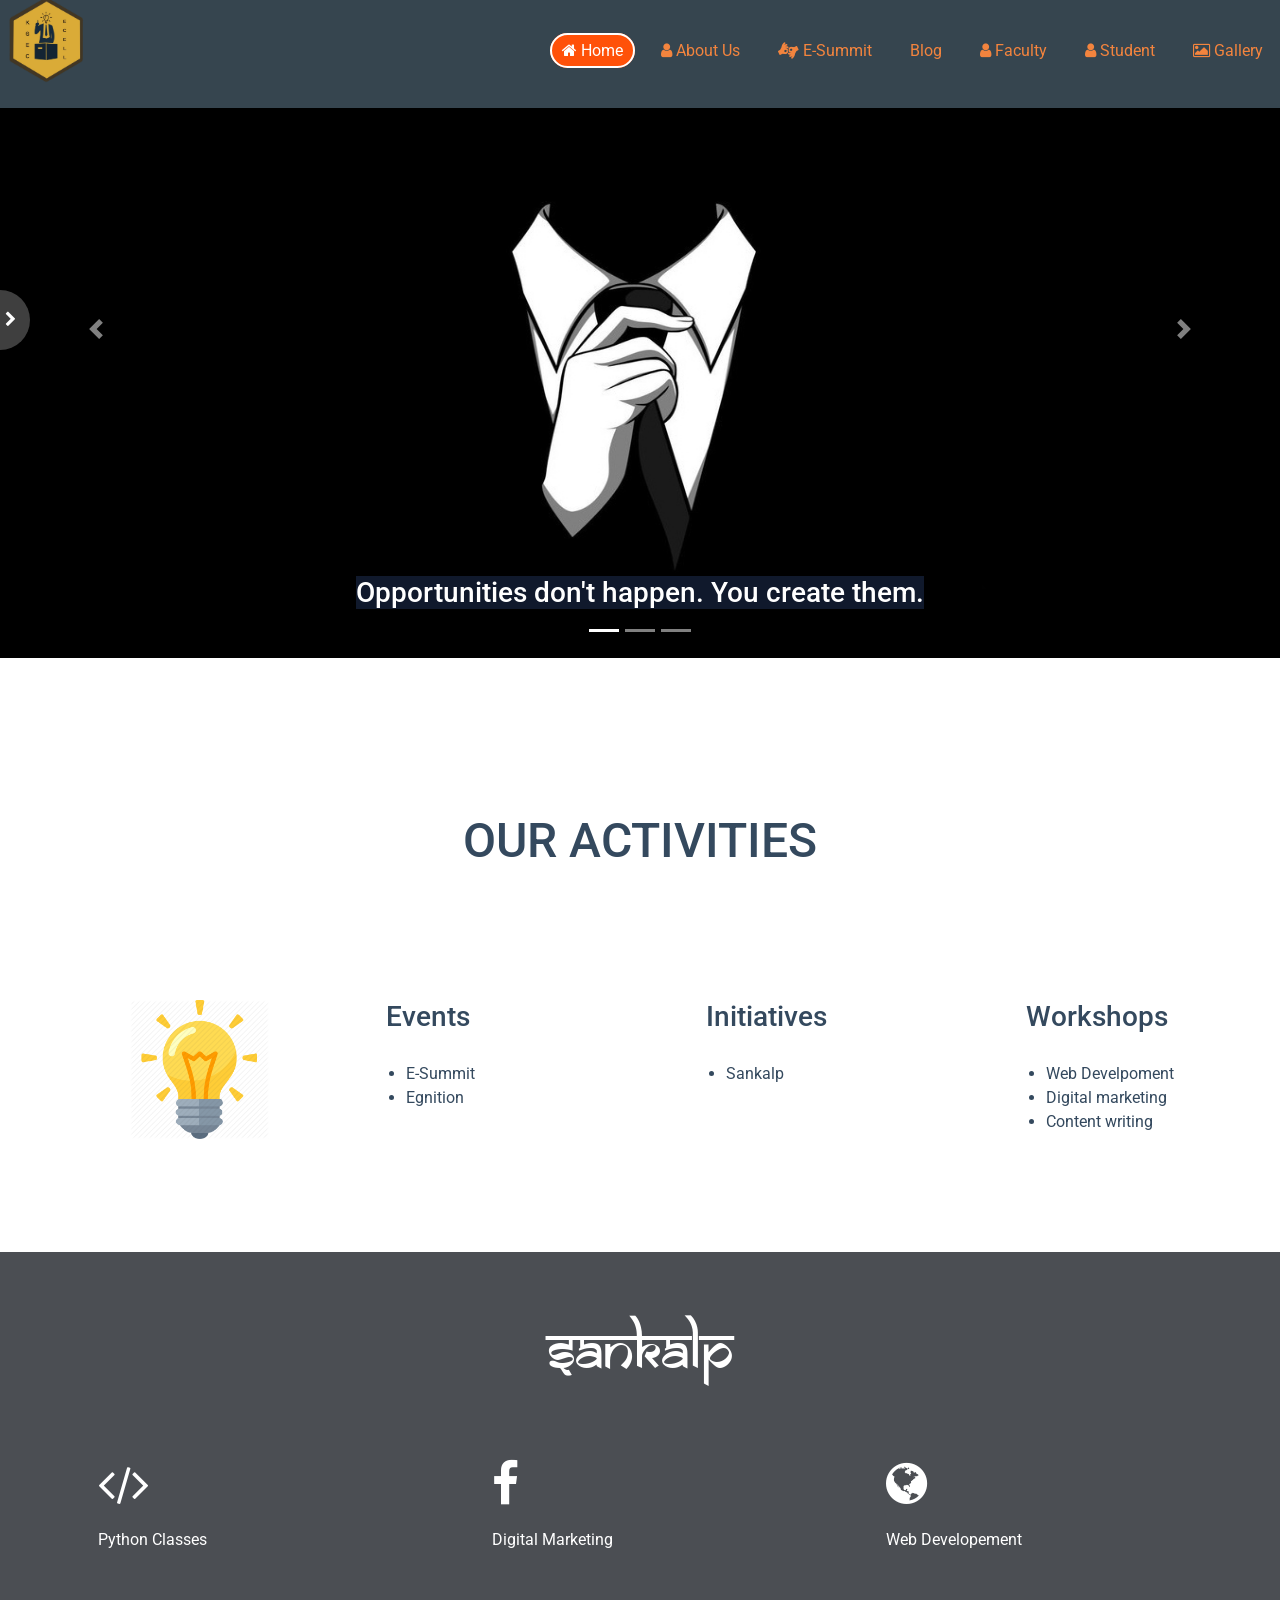
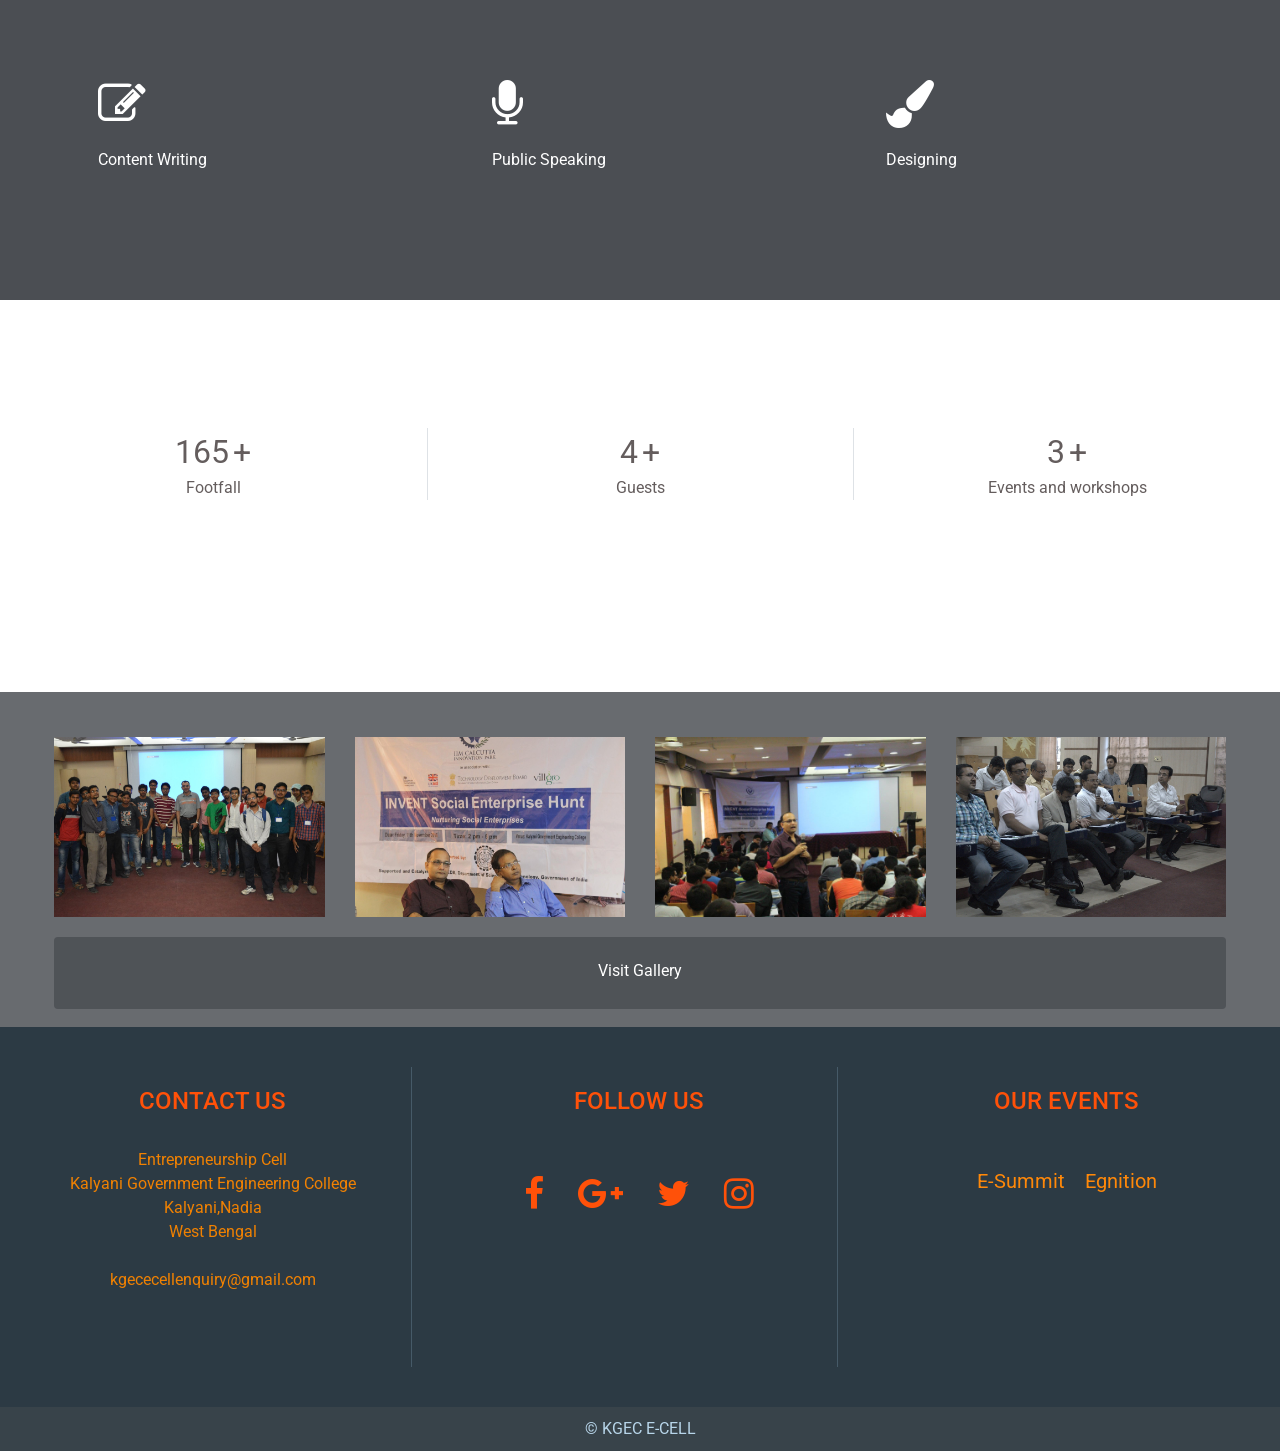
<file: index.html>
<!DOCTYPE html>
<html lang="en">

<head>
    <title>Entrepreneurship Cell-KGEC</title>
    <link rel="icon" type="icon/png" href="dependencies/img/Ecelllogohigh.png">
    <meta charset="utf-8">
    <meta name="viewport" content="width=device-width, initial-scale=1">
    <!--bootstrap cdns-->
    <meta name="viewport" content="width=device-width, initial-scale=1">
    <link rel="stylesheet" href="https://maxcdn.bootstrapcdn.com/bootstrap/4.0.0/css/bootstrap.min.css">
    <script src="https://ajax.googleapis.com/ajax/libs/jquery/3.3.1/jquery.min.js"></script>
    <script src="https://cdnjs.cloudflare.com/ajax/libs/popper.js/1.12.9/umd/popper.min.js"></script>
    <script src="https://maxcdn.bootstrapcdn.com/bootstrap/4.0.0/js/bootstrap.min.js"></script>
    <!--font awasome cdn-->
    <link href="https://maxcdn.bootstrapcdn.com/font-awesome/4.7.0/css/font-awesome.min.css" rel="stylesheet" integrity="sha384-wvfXpqpZZVQGK6TAh5PVlGOfQNHSoD2xbE+QkPxCAFlNEevoEH3Sl0sibVcOQVnN"
        crossorigin="anonymous">


    <!-- include Unite Gallery Theme Files -->
    <script src='dependencies/ug-theme-tiles.js' type='text/javascript'></script>
    <!-- <script src='dependencies/responsiveslides.min.js' type='text/javascript'></script> -->
    <link rel="stylesheet" href="dependencies/home.css">
    <link rel="stylesheet" href="css/css_home.css">

</head>

<body>
    <div calss="cnt1" id='cnt1'>
        <div class="loading">
            <div class="loading-bar"></div>
            <div class="loading-bar"></div>
            <div class="loading-bar"></div>
            <div class="loading-bar"></div>
        </div>
    </div>
    <div class="cnt2" id='cnt2'>
        <!--mobile version nav-->
        <div class="menu">
            <div class="app-menu">
                <div class="sidebar-box">
                    <div class="solid-head">
                        <img class="main-icon" src="dependencies/img/Ecelllogohigh.png">
                        <p class="name1">KGEC-Ecell</p>
                    </div>
                    <ul class='main-nav2'>
                        <li class="nav-active2">
                            <a href="index.html">
                                <i class="fa fa-home"></i>&nbsp;Home</a>
                        </li>
                        <li>
                            <a href="about.html">
                                <i class="fa fa-user"></i>&nbsp;About Us</a>
                        </li>
                        <li>
                            <a href="esummit.html">
                                <i class='fa fa-asl-interpreting'></i>&nbsp;E-Summit</a>
                        </li>
                        <li>
                            <a href="https://kgececell.wordpress.com/">Blog</a>
                        </li>
                        <li>
                            <a href="faculty.html">
                                <i class="fa fa-user"></i>&nbsp;Faculty</a>
                        </li>
                        <li>
                            <a href="student.html">
                                <i class="fa fa-user"></i>&nbsp;Student</a>
                        </li>
                        <li>
                            <a href="gallery.html">
                                <i class="fa fa-image"></i>&nbsp;Gallery</a>
                        </li>
                    </ul>
                </div>

            </div>
        </div>


        <!--main body of the page-->
        <div class="layout">
            <div class="header">
                <img class="main-icon icon-animated" src="dependencies/img/Ecelllogohigh.png">
                <ul class='main-nav1'>
                    <li class="nav-active">
                        <a href="index.html">
                            <i class="fa fa-home"></i>&nbsp;Home</a>
                    </li>
                    <li>
                        <a href="about.html">
                            <i class="fa fa-user"></i>&nbsp;About Us</a>
                    </li>
                    <li>
                        <a href="esummit.html">
                            <i class='fa fa-asl-interpreting'></i>&nbsp;E-Summit</a>
                    </li>
                    <li>
                        <a href="https://kgececell.wordpress.com/">Blog</a>
                    </li>
                    <li>
                        <a href="faculty.html">
                            <i class="fa fa-user"></i>&nbsp;Faculty</a>
                    </li>
                    <li>
                        <a href="student.html">
                            <i class="fa fa-user"></i>&nbsp;Student</a>
                    </li>
                    <li>
                        <a href="gallery.html">
                            <i class="fa fa-image"></i>&nbsp;Gallery</a>
                    </li>
                </ul>
                <div class="menu-icon">
                    <i class="fa fa-bars clickme"></i>
                </div>

            </div>

            <!--actual body of the page-->
            <!-- <div class="main-body">
                <img src='img/bg1.jpg' class='cr'> -->



            <!-- your code -->

            <!-- <ul class="rslides">
                <li><img src="images/1.jpg" alt=""></li>
                <li><img src="images/2.jpg" alt=""></li>
                <li><img src="images/3.jpg" alt=""></li>
              </ul> -->

            <div class="aaa">
            <div id="demo" class="carousel slide" data-ride="carousel" data-interval="4000">
                <ul class="carousel-indicators">
                    <li data-target="#demo" data-slide-to="0" class="active"></li>
                    <li data-target="#demo" data-slide-to="1"></li>
                    <li data-target="#demo" data-slide-to="2"></li>
                </ul>
                <div class="carousel-inner">
                    <div class="carousel-item active">
                        <img src="images/1.jpg" alt="Los Angeles" width="1100" height="500">
                        <div class="over container-fluid">
                        <div class="carousel-caption">
                            <!-- <h2 class="cc1"> This would be some heading </h2> -->
                            <h3> <a href="" class="cc">Opportunities don't happen. You create them.</a></h3>
                            <!-- <p>We had such a great time in LA!</p> -->
                        </div>
                    </div>
                    </div>
                    <div class="carousel-item">
                        <img src="images/6.jpg" alt="Chicago" width="1100" height="500">
                        <div class="carousel-caption">
                            <!-- <h2 class="cc1"> This would be some heading </h2> -->
                            <h3><a href="" class="cc">Money never starts an idea, it is the idea that starts the money</a></h3>
                            <!-- <p id="cp2">Thank you, Chicago!</p> -->
                        </div>
                    </div>
                    <div class="carousel-item">
                        <img src="images/8.jpg" alt="New York" width="1100" height="500">
                        <div class="carousel-caption">
                            <!-- <h2 class="cc1"> This would be some heading </h2> -->
                            <h3 id="ch3"><a href="" class="cc">A satisfied customer is the best business strategy of all.</a></h3>
                            <!-- <p id="cp3">We love the Big Apple!</p> -->
                        </div>
                    </div>
                </div>
                <a class="carousel-control-prev" href="#demo" data-slide="prev">
                    <span class="carousel-control-prev-icon"></span>
                </a>
                <a class="carousel-control-next" href="#demo" data-slide="next">
                    <span class="carousel-control-next-icon"></span>
                </a>
            </div>

        </div>






            <div class="row" style="margin-top: 12vw;">
                <div class="col-12">
                    <h2 style="font-size: 3em;text-align: center;margin-bottom: 6vh;color:#34495e;">OUR ACTIVITIES</h2>
                </div>
                </div>
            <div class="container-fluid cn1">

                <div class="row">
                    <div class="d-none d-md-block col-md-3">
                        <div class="col-md-7 offset-2">
                            <img src="img/B.png" class="img-fluid" >
                        </div>
                    </div>
                    <div class="col-10 col-md-3 offset-md-0 offset-2">
                        <h3>Events</h3>
                        <ul class="ul1">

                                <li>E-Summit</li>

                                <li>Egnition</li>

                        </ul>
                    </div>
                    <div class="col-10 col-md-3 offset-md-0 offset-2">
                        <h3>Initiatives</h3>
                        <ul class="ul1">

                                <li>Sankalp</li>



                        </ul>
                    </div>
                    <div class="col-10 col-md-3 offset-md-0 offset-2">
                        <h3>Workshops</h3>
                        <ul class="ul1">

                                <li>Web Develpoment</li>

                                <li>Digital marketing</li>

                                <li>Content writing</li>

                        </ul>
                    </div>
                </div>
            </div>

            <div class="container-fluid grid1" style="background-color:#4b4e53;color:white;">
                <div class="row">
                    <div class="col-12 col-md-12"> <h1 id="sank"> <center>Sankalp</center></h1></div></div>
                <div class="row">
                    <div class="col-12 col-md-4 grid2">
                        <div class="row" style="padding-bottom:20px">
                            <i class="fa fa-code" style="font-size:48px"></i>
                        </div>
                        <div class="row">
                      Python Classes
                        </div>
                    </div>
                    <div class="col-12 col-md-4 grid2">
                            <div class="row" style="padding-bottom:20px">
                                <i class="fa fa-facebook" style="font-size:48px"></i>
                            </div>
                            <div class="row">
                            Digital Marketing
                            </div>
                        </div>
                        <div class="col-12 col-md-4 grid2">
                                <div class="row" style="padding-bottom:20px">
                                    <i class="fa fa-globe" style="font-size:48px"></i>
                                </div>
                                <div class="row">
                                Web Developement
                                </div>
                            </div>

                </div>
                <div class="row">
                        <div class="col-12 col-md-4 grid2">
                            <div class="row" style="padding-bottom:20px">
                                <i class="fa fa-pencil-square-o" style="font-size:48px"></i>
                            </div>
                            <div class="row">
                            Content Writing
                            </div>
                        </div>
                        <div class="col-12 col-md-4 grid2">
                                <div class="row" style="padding-bottom:20px">
                                    <i class="fa fa-microphone" style="font-size:48px"></i>
                                </div>
                                <div class="row">
                                Public Speaking
                                </div>
                            </div>
                            <div class="col-12 col-md-4 grid2">
                                    <div class="row" style="padding-bottom:20px">
                                        <i class="fa fa-paint-brush" style="font-size:48px"></i>
                                    </div>
                                    <div class="row">
                                    Designing
                                    </div>
                                </div>

                    </div>

            </div>


            <div class="container-fluid cn2">
                    <div id="counter">
                    <div class="row">


                        <diV class="col-12 col-md-4 bdr">


                            <ul class="lll1">
                                <li class="counter-value cou" data-count="1000">0

                                </li>
                                <li class="cou">
                                    +
                                </li>
                                <p> Footfall</p>
                            </ul>
                            </diV>

                        <diV class="col-12 col-md-4 border-left bdr">


                            <ul class="lll1">
                                <li class="counter-value cou" data-count="25">0

                                </li>
                                <li class="cou">
                                    +
                                </li>
                                <p> Guests</p>
                            </ul>
                        </diV>

                        <diV class="col-12 col-md-4 border-left bdr">


                                <ul class="lll1">
                                    <li class="counter-value cou" data-count="20">0

                                    </li>
                                    <li class="cou">
                                        +
                                    </li>
                                    <p> Events and workshops </p>
                                </ul>
                        </diV>

                      </div>
                    </div>
                </div>



            <div class="container-fluid glll" style="margin-top: 5vw;width:100vw;">

            <div class="row gg11">
                <div class="col-md-3">
                    <img src="images/g1.jpg" class="aa">

                </div>
                <div class="col-md-3">
                    <img src="images/g2.jpg" class="aa">
                </div>
                <div class="col-md-3">
                    <img src="images/g3.jpg" class="aa">
                </div>
                <div class="col-md-3">
                    <img src="images/g4.jpg" class="aa">
                </div>
            </div>
            <div class="row text-center">
                <div class="col-md-12">
                        <a href="gallery.html" class="btn fwb" id="gall"> Visit Gallery</a>
                </div>

            </div>

            </div>





















            <!--your code ends-->





            <footer class="footer container-fluid">
                <div class="row">
                    <div class="col-md-4 sec1">
                        <div class="footer-inner f-sec1">


                            <div class="contact-us-list2">
                                <h4 class="f-head">CONTACT US</h4>
                                <br>
                                <p>Entrepreneurship Cell</p>

                                <p>Kalyani Government Engineering College</p>
                                <p>Kalyani,Nadia</p>
                                <p>West Bengal</p>
                                <br>
                                <a href="kgececellenquiry@gmail.com">
                                    <p> kgececellenquiry@gmail.com</p>
                                </a>
                            </div>
                        </div>
                    </div>
                    <div class="col-md-4 se2">
                        <div class="footer-inner f-sec2">
                            <div class="w2">
                                <h4 class="f-head">FOLLOW US</h4>

                                <ul class="follow-list">
                                    <li>
                                        <a href="https://www.facebook.com/KGEC.ECELL/" target="_blank">
                                            <i class="fa fa-facebook fo"></i>
                                        </a>
                                    </li>
                                    <li>
                                        <a href="https://plus.google.com/112260472232818738617" target="_blank">
                                            <i class="fa fa-google-plus fo"></i>
                                        </a>
                                    </li>
                                    <li>
                                        <a href="https://twitter.com/kgececell" target="_blank">
                                            <i class="fa fa-twitter fo"></i>
                                        </a>
                                    </li>
                                    <li>
                                        <a href='https://www.instagram.com/kgececell/?hl=en' target="_blank">
                                            <i class="fa fa-instagram fo"></i>
                                        </a>
                                    </li>
                                </ul>
                            </div>
                        </div>
                    </div>
                    <div class="col-md-4 sec3">
                        <div class="footer-inner f-sec3">
                            <div class="w3">
                                <h4 class="f-head">OUR EVENTS</h4>
                                <ul class="event-list">
                                    <li class="eve">
                                        <a href="">E-Summit</a>
                                    </li>
                                    <li class="eve">
                                        <a href="">Egnition</a>
                                    </li>
                                </ul>
                            </div>
                        </div>
                    </div>
                </div>
            </footer>

            <footer class="foot container-fluide text-center">
                <div class="footer-wrapper">
                    <p> &copy; KGEC E-CELL</p>
                </div>
            </footer>


        </div>
        <!--actual body ends-->

        <a id="return-to-top">
            <i class="fa fa-chevron-up"></i>
        </a>
        <ul class="likes" id="likes">
            <a href="https://www.facebook.com/KGEC.ECELL/" target="_blank">
                <i class="fa fa-facebook fol"></i>
            </a>
            <a href="https://plus.google.com/112260472232818738617" target="_blank">
                <i class="fa fa-google-plus fol"></i>
            </a>
            <a href="https://twitter.com/kgececell" target="_blank">
                <i class="fa fa-twitter fol"></i>
            </a>
            <a href='https://www.instagram.com/kgececell/?hl=en' target="_blank">
                <i class="fa fa-instagram fol"></i>
            </a>
            <div class="btnn" id="btnn">
                <i class="fa fa-chevron-right sp1" id='a2'></i>
            </div>
        </ul>
    </div>

    </div>
    <script src="dependencies/home.js"></script>
    <script src="js/js_index.js"></script>
</body>

</html>
</file>
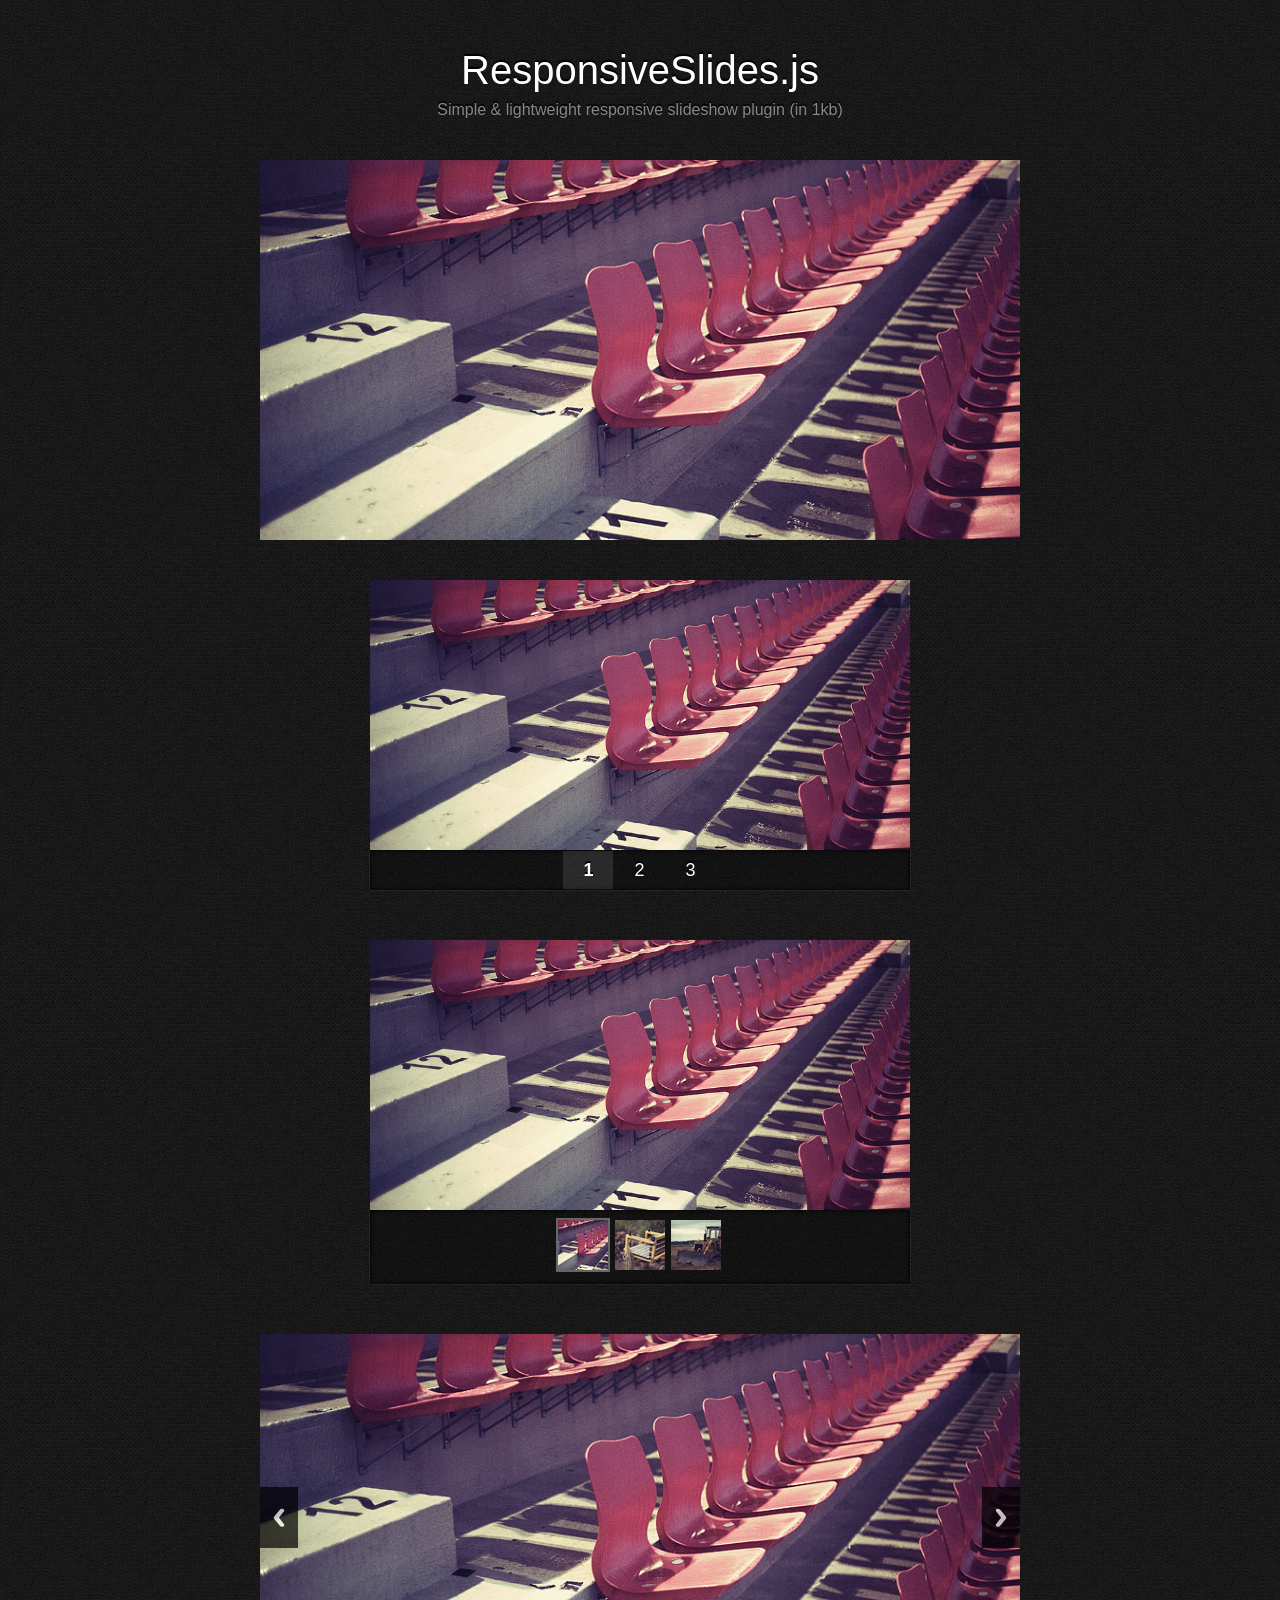
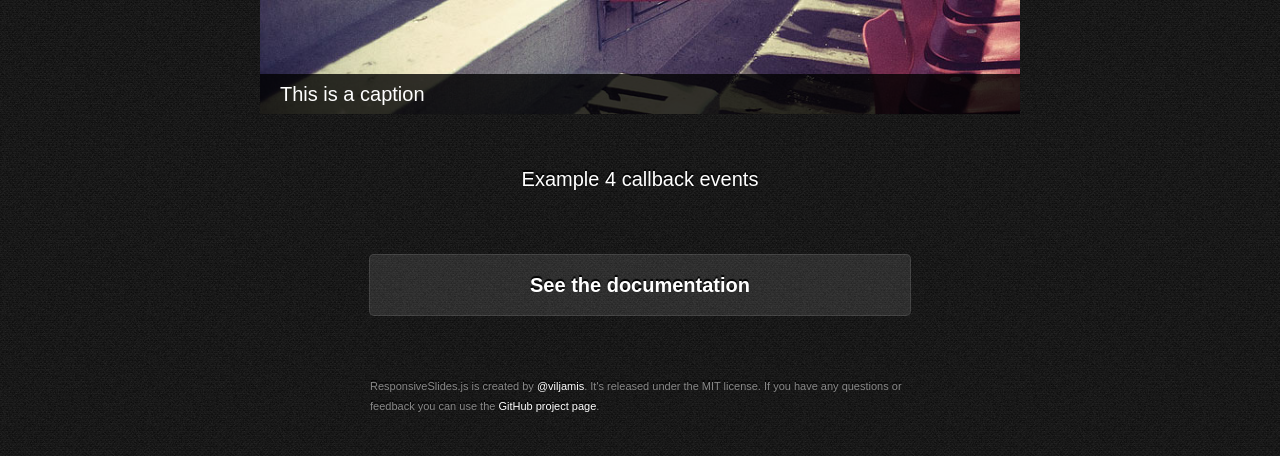
<file: dependencies/slide/demo/demo.html>
<!DOCTYPE html>
<html lang="en">
<head>
  <meta charset="utf-8">
  <title>ResponsiveSlides.js &middot; Responsive jQuery slideshow</title>
  <meta name="viewport" content="width=device-width,initial-scale=1">
  <link rel="stylesheet" href="../responsiveslides.css">
  <link rel="stylesheet" href="demo.css">
  <script src="http://ajax.googleapis.com/ajax/libs/jquery/3.0.0/jquery.min.js"></script>
  <script src="../responsiveslides.min.js"></script>
  <script>
    // You can also use "$(window).load(function() {"
    $(function () {

      // Slideshow 1
      $("#slider1").responsiveSlides({
        maxwidth: 800,
        speed: 800
      });

      // Slideshow 2
      $("#slider2").responsiveSlides({
        auto: false,
        pager: true,
        speed: 300,
        maxwidth: 540
      });

      // Slideshow 3
      $("#slider3").responsiveSlides({
        manualControls: '#slider3-pager',
        maxwidth: 540
      });

      // Slideshow 4
      $("#slider4").responsiveSlides({
        auto: false,
        pager: false,
        nav: true,
        speed: 500,
        namespace: "callbacks",
        before: function () {
          $('.events').append("<li>before event fired.</li>");
        },
        after: function () {
          $('.events').append("<li>after event fired.</li>");
        }
      });

    });
  </script>
</head>
<body>
  <div id="wrapper">
    <h1>ResponsiveSlides.js</h1>
    <h2>Simple &amp; lightweight responsive slideshow plugin (in 1kb)</h2>



    <!-- Slideshow 1 -->
    <ul class="rslides" id="slider1">
      <li><img src="images/1.jpg" alt=""></li>
      <li><img src="images/2.jpg" alt=""></li>
      <li><img src="images/3.jpg" alt=""></li>
    </ul>



    <!-- Slideshow 2 -->
    <ul class="rslides" id="slider2">
      <li><a href="#"><img src="images/1.jpg" alt=""></a></li>
      <li><a href="#"><img src="images/2.jpg" alt=""></a></li>
      <li><a href="#"><img src="images/3.jpg" alt=""></a></li>
    </ul>



    <!-- Slideshow 3 -->
    <ul class="rslides" id="slider3">
      <li><img src="images/1.jpg" alt=""></li>
      <li><img src="images/2.jpg" alt=""></li>
      <li><img src="images/3.jpg" alt=""></li>
    </ul>

    <!-- Slideshow 3 Pager -->
    <ul id="slider3-pager">
      <li><a href="#"><img src="images/1_thumb.jpg" alt=""></a></li>
      <li><a href="#"><img src="images/2_thumb.jpg" alt=""></a></li>
      <li><a href="#"><img src="images/3_thumb.jpg" alt=""></a></li>
    </ul>



    <!-- Slideshow 4 -->
    <div class="callbacks_container">
      <ul class="rslides" id="slider4">
        <li>
          <img src="images/1.jpg" alt="">
          <p class="caption">This is a caption</p>
        </li>
        <li>
          <img src="images/2.jpg" alt="">
          <p class="caption">This is another caption</p>
        </li>
        <li>
          <img src="images/3.jpg" alt="">
          <p class="caption">The third caption</p>
        </li>
      </ul>
    </div>

    <!-- This is here just to demonstrate the callbacks -->
    <ul class="events">
      <li><h3>Example 4 callback events</h3></li>
    </ul>



    <a href="http://responsiveslides.com/" id="download">See the documentation</a>
    <p class="footer">ResponsiveSlides.js is created by <a href="http://viljamis.com">@viljamis</a>. It's released under the MIT license. If you have any questions or feedback you can use the <a href="https://github.com/viljami/ResponsiveSlides.js">GitHub project page</a>.</p>
  </div>
</body>
</html>
</file>
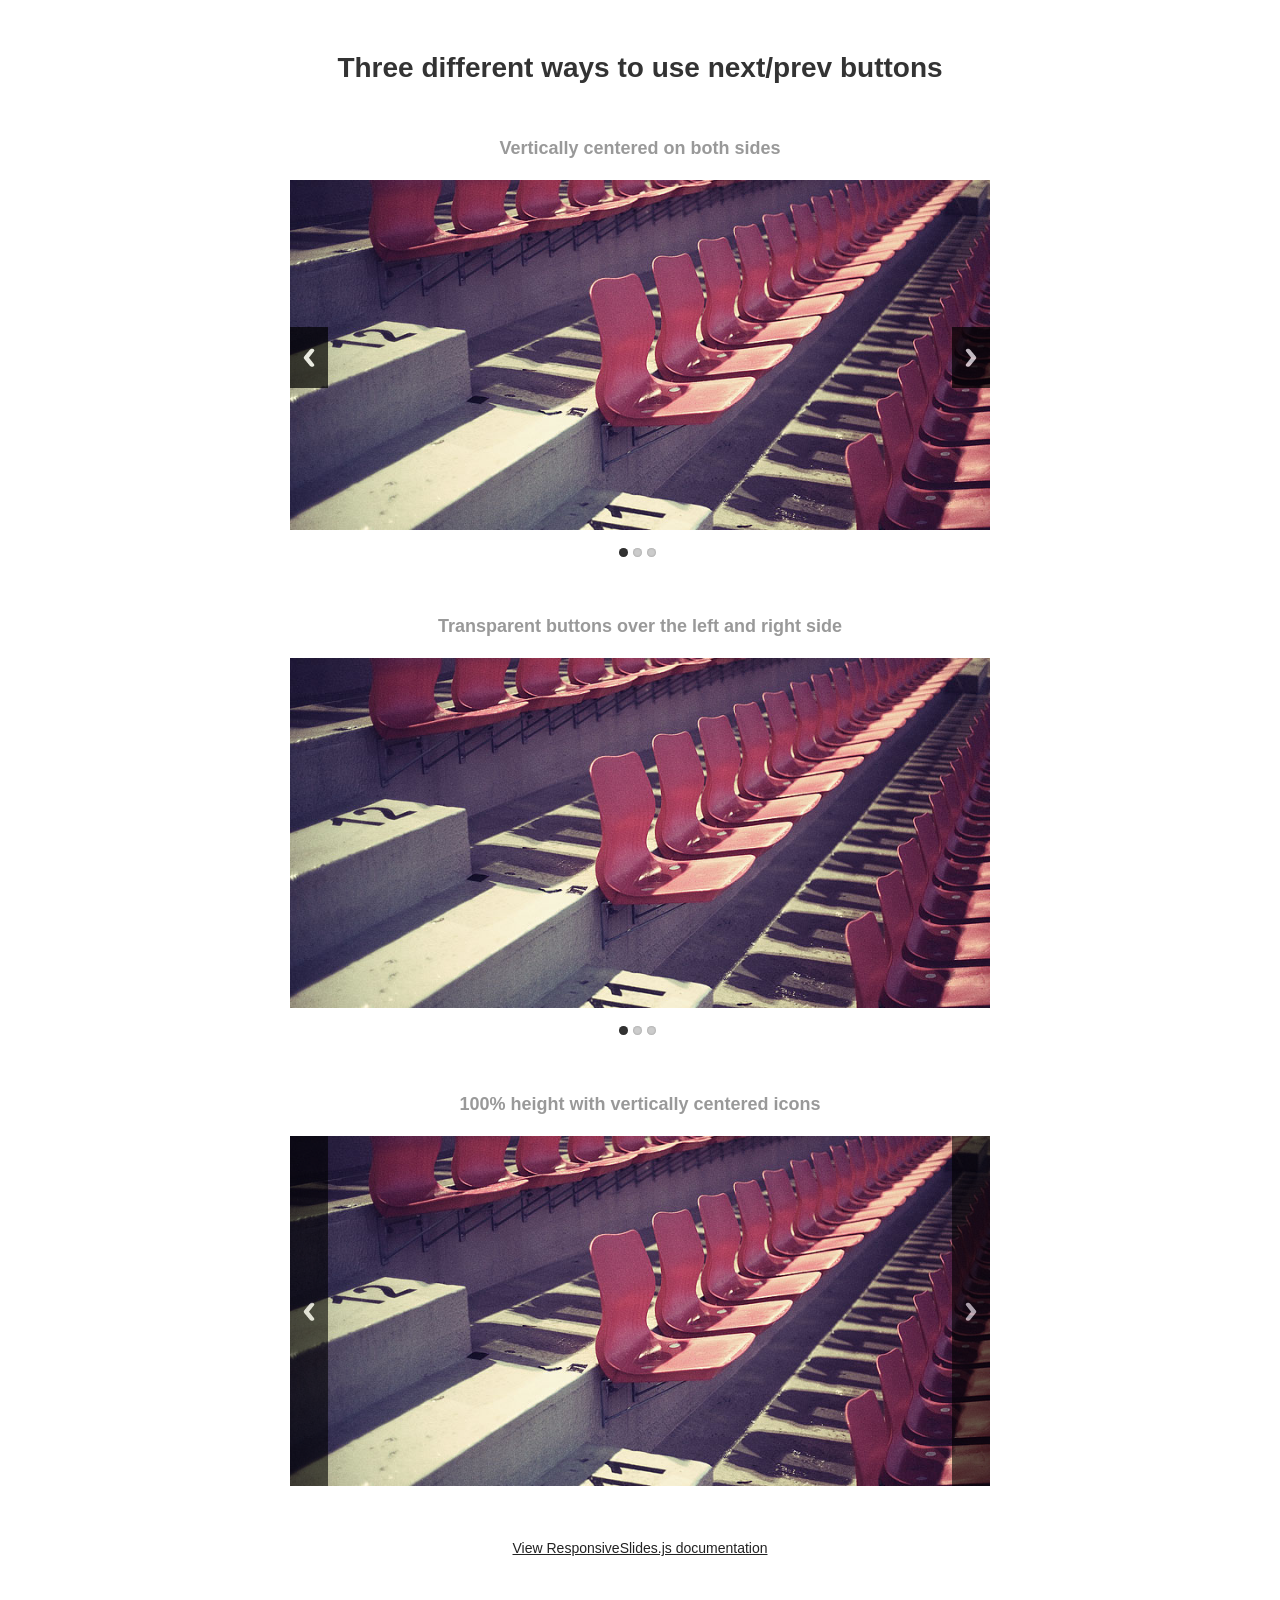
<file: dependencies/slide/demo/themes/themes.html>
<!DOCTYPE html>
<html lang="en">
<head>
  <meta charset="utf-8">
  <title>ResponsiveSlides.js &middot; Alternative themes</title>
  <meta name="viewport" content="width=device-width,initial-scale=1">
  <link rel="stylesheet" href="../../responsiveslides.css">
  <link rel="stylesheet" href="themes.css">
  <script src="http://ajax.googleapis.com/ajax/libs/jquery/1.8.3/jquery.min.js"></script>
  <script src="../../responsiveslides.min.js"></script>
  <script>
    // You can also use "$(window).load(function() {"
    $(function () {

      // Slideshow 1
      $("#slider1").responsiveSlides({
        auto: false,
        pager: true,
        nav: true,
        speed: 500,
        maxwidth: 800,
        namespace: "centered-btns"
      });

      // Slideshow 2
      $("#slider2").responsiveSlides({
        auto: false,
        pager: true,
        nav: true,
        speed: 500,
        maxwidth: 800,
        namespace: "transparent-btns"
      });

      // Slideshow 3
      $("#slider3").responsiveSlides({
        auto: false,
        pager: false,
        nav: true,
        speed: 500,
        maxwidth: 800,
        namespace: "large-btns"
      });

    });
  </script>
</head>
<body>
  <div id="wrapper">
    <h1>Three different ways to use next/prev buttons</h1>



    <h3>Vertically centered on both sides</h3>
    <!-- Slideshow 1 -->
    <div class="rslides_container">
      <ul class="rslides" id="slider1">
        <li><img src="../images/1.jpg" alt=""></li>
        <li><img src="../images/2.jpg" alt=""></li>
        <li><img src="../images/3.jpg" alt=""></li>
      </ul>
    </div>



    <h3>Transparent buttons over the left and right side</h3>
    <!-- Slideshow 2 -->
    <div class="rslides_container">
      <ul class="rslides" id="slider2">
        <li><img src="../images/1.jpg" alt=""></li>
        <li><img src="../images/2.jpg" alt=""></li>
        <li><img src="../images/3.jpg" alt=""></li>
      </ul>
    </div>



    <h3>100% height with vertically centered icons</h3>
    <!-- Slideshow 3 -->
    <div class="rslides_container">
      <ul class="rslides" id="slider3">
        <li><img src="../images/1.jpg" alt=""></li>
        <li><img src="../images/2.jpg" alt=""></li>
        <li><img src="../images/3.jpg" alt=""></li>
      </ul>
    </div>



    <a href="http://responsiveslides.com/">View ResponsiveSlides.js documentation</a>
  </div>
</body>
</html>
</file>
<file: dependencies/home.css>
@import url(https://fonts.googleapis.com/css?family=Roboto);
    @import url('https://fonts.googleapis.com/css?family=Montserrat');
    body {
        overflow-x: hidden;
        background: #34495e;
    }
    /*loading*/
    
    .cnt2 {
        display:none;
        -webkit-transition: all 0.8s ease;
        transition: all 0.8s ease;

    }
    .show{
       display:block;

       
    }
   .loading {
        position: absolute;
        top: 50%;
        left: 50%;
    }
    
    .loading-bar {
        display: inline-block;
        width: 4px;
        height: 25px;
        border-radius: 4px;
        animation: loading 1s ease-in-out infinite;
    }
    
    .loading-bar:nth-child(1) {
        background-color: #3498db;
        animation-delay: 0;
    }
    
    .loading-bar:nth-child(2) {
        background-color: #c0392b;
        animation-delay: 0.09s;
    }
    
    .loading-bar:nth-child(3) {
        background-color: #f1c40f;
        animation-delay: .18s;
    }
    
    .loading-bar:nth-child(4) {
        background-color: #27ae60;
        animation-delay: .27s;
    }
    
    @keyframes loading {
        0% {
            transform: scale(1);
        }
        20% {
            transform: scale(1, 2.2);
        }
        40% {
            transform: scale(1);
        }
    }
    /*mobile nav*/
    
    p {
        margin: 0;
    }
    
    .menu-icon {
        display: none;
    }
    
    .menu {
        position: fixed;
        left: 0;
        top: 0;
        width: 100%;
        height: 100%;
        overflow: hidden;
        pointer-events: none;
        z-index: 150;
    }
    
    .menu--visible {
        pointer-events: auto;
    }
    
    .app-menu {
        background-color: #47515b;
        color: #fff;
        position: relative;
        max-width: 400px;
        width: 90%;
        height: 100%;
        box-shadow: 0 2px 6px rgba(0, 0, 0, 0.5);
        -webkit-transform: translateX(-103%);
        transform: translateX(-103%);
        display: flex;
        flex-direction: column;
        will-change: transform;
        z-index: 160;
        pointer-events: auto;
    }
    
    .menu--visible .app-menu {
        -webkit-transform: none;
        transform: none;
    }
    
    .menu--animatable .app-menu {
        transition: all 130ms ease-in;
    }
    
    .menu--visible.menu--animatable .app-menu {
        transition: all 330ms ease-out;
    }
    
    .menu:after {
        content: '';
        display: block;
        position: absolute;
        left: 0;
        top: 0;
        width: 100%;
        height: 100%;
        background: rgba(0, 0, 0, 0.4);
        opacity: 0;
        will-change: opacity;
        pointer-events: none;
        transition: opacity 0.3s cubic-bezier(0, 0, 0.3, 1);
    }
    
    .menu--visible.menu:after {
        opacity: 1;
        pointer-events: auto;
    }
    /*mobile view navbar ends*/
    
    .header {
        width: 100%;
        margin-top: -1px;
        height: 82px;
        z-index: 20;
        position: fixed;
        background-color: #36454f;
        transition: all 0.8s ease;
        -webkit-transition: all 0.8s ease;
    }
    
    .header-scroll {
        height: 65px;
        background: #2c3a44;
    }
    
    .main-icon {
        width:100px;
        margin-top: -10px;
        transition: all 0.8s ease;
        -webkit-transition: all 0.8s ease;
    }
    
    .main-icon-scroll {
        width: 70px;
        margin-top: -5px;
    }
    
    .main-nav1 {
        list-style: none;
        float: right;
        margin-top: 40px;
        -webkit-transition: all 0.8s ease;
        transition: all 0.8s ease;
    }
    
    .main-nav1-scroll {
        margin-top: 23px;
    }
    
    .main-nav1 li {
        display: inline;
        margin: 0px 5px;
        cursor: pointer;
        font-family: 'Roboto', sans-serif;
        font-size: 16px !important;
        border-bottom: none;
    }
    
    .main-nav1 li a,
    .main-nav2 li a {
        text-decoration: none;
        color: #F3843E;
        
        cursor: pointer;
        font-family: 'Roboto', sans-serif;
    }
    
    .main-nav1 li a {
        padding: 8px 12px;
        -webkit-transition: background 0.5s ease;
        transition: background 0.5s ease;
    }
    
    .main-nav1 li:hover a {
        border: 2px solid white;
        color: white !important;
        background: #FF5109;
       border-radius: 50px;
        padding: 6px 10px;
    }
    
    .nav-active a {
        color: white !important;
        background: #FF5109;
        border-radius: 50px;
        border: 2px solid white;
        padding: 6px 10px !important;
    }
    /*body*/
    
    .main-body {
        padding-top: 80px;
    }
    /*return to top button*/
    
    #return-to-top {
        position: fixed;
        bottom: 20px;
        right: 20px;
        background: rgb(230, 81, 0);
        background: rgba(230, 81, 0, 0.8);
        width: 50px;
        height: 50px;
        display: block;
        text-decoration: none;
        -webkit-border-radius: 35px;
        -moz-border-radius: 35px;
        border-radius: 35px;
        display: none;
        -webkit-transition: all 0.3s linear;
        -moz-transition: all 0.3s ease;
        -ms-transition: all 0.3s ease;
        -o-transition: all 0.3s ease;
        transition: all 0.3s ease;
        z-index: 20;
        cursor: pointer;
    }
    
    #return-to-top i {
        color: #fff;
        margin: 0;
        position: relative;
        left: 16px;
        top: 13px;
        font-size: 19px;
        -webkit-transition: all 0.3s ease;
        -moz-transition: all 0.3s ease;
        -ms-transition: all 0.3s ease;
        -o-transition: all 0.3s ease;
        transition: all 0.3s ease;
    }
    
    #return-to-top:hover {
        background: rgba(230, 81, 0, 0.93);
    }
    
    #return-to-top:hover i {
        color: #fff;
        top: 5px;
    }
    
    .footer {
        background: #2c3a44;
    }
    
    .footer-inner {
        text-align: center !important;
    }
    
    .f-sec1,
    .f-sec2 {
        margin: 40px 0px;
        min-height: 300px;
        border-right: 1.5px solid #465a68;
    }
    
    .f-sec3 {
        margin: 40px auto;
        min-height: 300px;
    }
    
    .f-head {
        color: #FF5109;
    }
    
    .w2,
    .w3 {
        padding: 20px;
    }
    
    .contact-us-list2 {
        padding: 20px;
        color: rgb(240, 129, 2);
    }
    
    .contact-us-list2 a {
        text-decoration: none;
        color: rgb(240, 129, 2);
    }
    
    .contact-us-list2 a:hover {
        color: rgb(255, 112, 2);
    }
    
    .contact-us-list1,
    .follow-list,
    .event-list {
        list-style: none;
        margin: 0;
        padding: 0;
    }
    
    .contact-us-list1 li {
        display: inline;
    }
    
    .follow-list {
        margin-top: 60px;
    }
    
    .follow-list li {
        display: inline;
        padding: 10px 15px;
    }
    
    .fo {
        color: #FF5109;
        font-size: 35px;
        transition: all 0.4s ease;
    }
    
    .fo:hover {
        color: rgb(255, 136, 9);
        transform: scale(1.5);
    }
    
    .event-list {
        margin-top: 50px;
    }
    
    .event-list li {
        display: inline;
        padding: 5px 8px;
    }
    
    .eve a {
        text-decoration: none;
        font-size: 20px;
        color: rgb(255, 136, 9);
    }
    
    .footer-icon {
        width: 60px;
    }
    
    .foot {
        background: #232f37;
        opacity: 0.90;
    }
    
    .footer-wrapper {
        padding: 10px;
        color: #b0d1e7;
    }
    /*mobile view*/
    .likes{
        
        position: fixed;
        list-style: none;
        left:-40px;
        top:200px;
        box-shadow: 1px 2px 4px rgba(0, 0, 0, .5);
        transform:translateX(-60px);
    }
    .likes a{
        text-decoration: none;
        padding:15px ;
        text-align: center;
        display: block;
        width:60px;
        height:60px;
        z-index: 10000000;
    } 
    
    .likes a:nth-child(1),.likes a:nth-child(3){
        background: #464646;
    }
    .likes a:nth-child(2),.likes a:nth-child(4){
        background: #636363;
    }
    .likes a:hover{
        background-color: #34495e;
    }
    .likes a:hover i{
        color:#b0d1e7;
        transform: scale(1.1);
    }
    .fol{
        color:white;
        font-size: 30px;
    }
    .btnn{
        width:30px;
        background:#3f3f3f;
        height:60px;
        border-radius: 0 50px 50px 0;
        position: absolute;
        left:100px;
        top:90px;
        padding:18px 5px;
        cursor: pointer;
        box-shadow: 1px 2px 4px rgba(0, 0, 0, .5);
    }
    .btnn:hover{
        background: #296e7a;
    }
    .sp1,.sp2{
        color:white;
        
    }
    .btnn:hover .sp1{
        transform: translateX(-3px);
    }
    .btnn:hover .sp2{
        transform: translateX(3px);
    }
    @media(max-width:992px) {
        .header {
            height: 60px;
        }
        .main-nav1 {
            display: none;
        }
        .menu-icon {
            display: block;
            float: right;
            margin: 10px;
        }
        .clickme {
            color: #FF5109;
            border: 2px solid #FF5109;
            padding: 10px;
        }
        .main-icon {
            margin-top: -3px;
            width: 65px !important;
        }
        .sidebar-box {
            width: 90%;
            height: 90%;
            margin: auto;
            border: 2px solid #FF5109;
        }
        .solid-head {
            background: #7e3617;
            width: 100%;
            height: 60px;
        }
        .main-nav2 {
            list-style: none;
            padding: 0px;
            text-align: center;
        }
        .main-nav2 li {
            padding: 10px;
            color: #F3843E;
            background: #3f3f3f;
            margin-bottom: 2.5px;
            font-size: 17px;
        }
        .nav-active2,
        .main-nav2 li:hover {
            background: rgb(29, 29, 43) !important;
        }
        .nav-active2 a,
        .main-nav2 li:hover a {
            color: rgb(255, 71, 4) !important;
        }
        .name1 {
            float: right;
            margin: 20px;
        }
        .follow-list li {
            padding: 5px;
        }
        .f-sec2 {
            padding-bottom: 30px;
        }
        .likes{
            display: none;
        }
    }
    /*more small phones*/
    
    @media(max-width:767px) {
        .f-sec1,
        .f-sec2 {
            border-right: 0;
            border-bottom: 1.5px solid #465a68;
            min-height: 0;
            padding-bottom: 25px;
            margin: 20px 0px;
        }
        .f-sec3 {
            margin: 25px auto;
            min-height: 0px;
        }
        .fo {
            font-size: 25px;
        }
        .w2,
        .w3 {
            padding-top: 0px !important;
        }
        .follow-list li {
            padding: 7px;
        }
        .follow-list {
            margin-top: 30px;
        }
        .event-list {
            margin-top: 30px;
        }
    }
    /*animations*/
</file>
<file: css/css_home.css>
/* .cr{
    width: 100%;
} */
body{
    padding: 0px 0px 0px 0px !important;
    margin: 0px 0px 0px 0px !important;
}
.grid1{
    padding: 5vw 5vw 5vw 5vw;
    /* margin: 5vw; */
}
.grid2{
    padding: 5vw 5vw 5vw 5vw;
    /* margin-left: 2vh;  */
}
.cc{
<<<<<<< HEAD

=======
   display: block;
>>>>>>> 64725a0ccca59d0222e8442b730453b8d636e4a8
    font-size:150%;
    color: white;
    background: rgb(16, 25, 44);
    text-decoration: none !important;
}
/*.cc1{
    display: block;
    width: 20vw;
    color: white;
    background-color: #4b4e53d5;
    text-decoration: none;
    text-align: center;
    height: 8vh;
     line-height: 8vh;
}*/
.cc:hover{
    text-decoration: none;
    color: white;
}
.carousel-inner img {
    width: 100%;
    height: 100%;
}
.over{
    background: rgba(0,0,0,0.7);
}
.aaa{
        background: #36454f;

}
.ul1{
    padding-top: 20px;
    padding-left: 20px;
}
.ul1 a{
    text-decoration: none;
    color: rgb(0, 0, 0);
}
.cn1{
    color: #34495e;
    margin-top: 6vw;
    margin-bottom: 8vw;
    margin-left: 4vw;
    margin-right: 4vw;
    /* text-align: center; */
}
.ul1 a:hover{
    color: grey;
}
#demo{
    padding-top: 12vh;
}
.bdr{
    text-align: center;
    margin: 10vw 0px;
    color:rgb(100, 93, 93);
}
.lll1{
    list-style: none;
    margin:0;
    padding:0;
}
.lll1 li{
    display: inline;
}
.cou{
    font-size: 200%;
}
.glll{
    width: 100%;
    /* margin:20px 20px; */
    padding: 5vh 6vh 2vh;
    background-color: #4b4e53d5;
}
.gg11{
    margin-bottom: 20px;
}
.aa{
    width:100%;
}
.amm{
    display: inline !important;
}
.fwb{
    width:100%;
    color: white;
    background-color: #4b4e53d5;
    text-decoration: none;
    text-align: center;
    height: 8vh;
     line-height: 8vh;
     color: white;
    background-color: #4b4e53d5;
    text-decoration: none;
    text-align: center;
    height: 8vh;
    line-height: 6vh;
}
.carousel-item{
    height:550px;
}
#sank{
font-family: 'Samarkan Normal';
font-weight: normal;
font-size: 60px;
/* align-content: center; */
}
/* #### Generated By: http://www.cufonfonts.com #### */

@font-face {
    font-family: 'Samarkan Normal';
    font-style: normal;
    font-weight: normal;
    src: local('Samarkan Normal'), url('../dependencies/SAMARN__.woff') format('woff');
    }


    /* @font-face {
    font-family: 'Samarkan Oblique';
    font-style: normal;
    font-weight: normal;
    src: local('Samarkan Oblique'), url('SAMARO__.woff') format('woff');
    } */

@media only screen  and (max-width : 992px){
    #demo{
        padding-top: 8vh;
    }
}
@media(max-width:782px){
    .aa{
        margin-bottom: 10px;
    }
    .carousel-item{
        height:450px;
    }
}
@media only screen  and (max-width : 392px) {
    .grid2{
        margin-left: 2vh;
    }
}
@media only screen  and (max-width : 578px) {
    .cc{
        font-size: 1em;
    }
    .carousel-item{
        height:350px;
    }
}
</file>
<file: dependencies/slide/responsiveslides.css>
/*! http://responsiveslides.com v1.55 by @viljamis */

.rslides {
  position: relative;
  list-style: none;
  overflow: hidden;
  width: 100%;
  padding: 0;
  margin: 0;
  }

.rslides li {
  -webkit-backface-visibility: hidden;
  position: absolute;
  display: none;
  width: 100%;
  left: 0;
  top: 0;
  }

.rslides li:first-child {
  position: relative;
  display: block;
  float: left;
  }

.rslides img {
  display: block;
  height: auto;
  float: left;
  width: 100%;
  border: 0;
  }
</file>
<file: dependencies/slide/demo/demo.css>
* {
  margin: 0;
  padding: 0;
}

html {
  background: #222 url("images/bg.png") repeat;
}

body {
  _width: 70%;
  color: #888;
  font: 14px/20px Helvetica, Arial, sans-serif;
  margin: 20px auto 0;
  max-width: 800px;
  text-align: center;
  text-shadow: 0 -2px 1px #000;
  -webkit-font-smoothing: antialiased;
  }

h1 {
  font: 40px/60px "Helvetica Neue", Helvetica, Arial, sans-serif;
  color: #fff;
  font-weight: 200;
  }

h2 {
  font: 16px/20px "Helvetica Neue", Helvetica, Arial, sans-serif;
  margin-bottom: 40px;
  }

#wrapper {
  padding: 20px;
  }

p,h3,h4,pre {
  text-align: left;
  max-width: 540px;
  margin: 0 auto 20px;
  }

.rslides {
  margin: 0 auto 40px;
  }

#slider2,
#slider3 {
  box-shadow: none;
  -moz-box-shadow: none;
  -webkit-box-shadow: none;
  margin: 0 auto;
  }

.rslides_tabs {
  list-style: none;
  padding: 0;
  background: rgba(0,0,0,.25);
  box-shadow: 0 0 1px rgba(255,255,255,.3), inset 0 0 5px rgba(0,0,0,1.0);
  -moz-box-shadow: 0 0 1px rgba(255,255,255,.3), inset 0 0 5px rgba(0,0,0,1.0);
  -webkit-box-shadow: 0 0 1px rgba(255,255,255,.3), inset 0 0 5px rgba(0,0,0,1.0);
  font-size: 18px;
  list-style: none;
  margin: 0 auto 50px;
  max-width: 540px;
  padding: 10px 0;
  text-align: center;
  width: 100%;
  }

.rslides_tabs li {
  display: inline;
  float: none;
  margin-right: 1px;
  }

.rslides_tabs a {
  width: auto;
  line-height: 20px;
  padding: 9px 20px;
  height: auto;
  background: transparent;
  display: inline;
  }

.rslides_tabs li:first-child {
  margin-left: 0;
  }

.rslides_tabs .rslides_here a {
  background: rgba(255,255,255,.1);
  color: #fff;
  font-weight: bold;
  }

a {
  color: #fff;
  text-decoration: none;
  }

#download {
  background: #333;
  background: rgba(255,255,255,.1);
  border: 1px solid rgba(255,255,255,.1);
  border-radius: 5px;
  -moz-border-radius: 5px;
  -webkit-border-radius: 5px;
  display: block;
  font-size: 20px;
  font-weight: bold;
  margin: 60px auto;
  max-width: 500px;
  padding: 20px;
  }

#download:hover {
  background: rgba(255,255,255,.15);
  }

.footer {
  font-size: 11px;
  }

/* Callback example */

h3 {
  font: 20px/30px "Helvetica Neue", Helvetica, Arial, sans-serif;
  text-align: center;
  color: #fff;
  }

.events {
  list-style: none;
  }

.callbacks_container {
  margin-bottom: 50px;
  position: relative;
  float: left;
  width: 100%;
  }

.callbacks {
  position: relative;
  list-style: none;
  overflow: hidden;
  width: 100%;
  padding: 0;
  margin: 0;
  }

.callbacks li {
  position: absolute;
  width: 100%;
  left: 0;
  top: 0;
  }

.callbacks img {
  display: block;
  position: relative;
  z-index: 1;
  height: auto;
  width: 100%;
  border: 0;
  }

.callbacks .caption {
  display: block;
  position: absolute;
  z-index: 2;
  font-size: 20px;
  text-shadow: none;
  color: #fff;
  background: #000;
  background: rgba(0,0,0, .8);
  left: 0;
  right: 0;
  bottom: 0;
  padding: 10px 20px;
  margin: 0;
  max-width: none;
  }

.callbacks_nav {
  position: absolute;
  -webkit-tap-highlight-color: rgba(0,0,0,0);
  top: 52%;
  left: 0;
  opacity: 0.7;
  z-index: 3;
  text-indent: -9999px;
  overflow: hidden;
  text-decoration: none;
  height: 61px;
  width: 38px;
  background: transparent url("themes/themes.gif") no-repeat left top;
  margin-top: -45px;
  }

.callbacks_nav:active {
  opacity: 1.0;
  }

.callbacks_nav.next {
  left: auto;
  background-position: right top;
  right: 0;
  }

#slider3-pager a {
  display: inline-block;
}

#slider3-pager img {
  float: left;
}

#slider3-pager .rslides_here a {
  background: transparent;
  box-shadow: 0 0 0 2px #666;
}

#slider3-pager a {
  padding: 0;
}

@media screen and (max-width: 600px) {
  h1 {
    font: 24px/50px "Helvetica Neue", Helvetica, Arial, sans-serif;
    }
  .callbacks_nav {
    top: 47%;
    }
  }
</file>
<file: dependencies/slide/demo/themes/themes.css>
* {
  margin: 0;
  padding: 0;
  }

html {
  background: #fff;
  }

body {
  color: #333;
  font: 14px/24px sans-serif;
  margin: 0 auto;
  max-width: 700px;
  _width: 700px;
  padding: 0 30px;
  text-align: center;
  -webkit-font-smoothing: antialiased;
  }

#wrapper {
  float: left;
  width: 100%;
  margin-bottom: 50px;
  }

h1 {
  font: 600 28px/36px sans-serif;
  margin: 50px 0;
  }

h3 {
  font: 600 18px/24px sans-serif;
  color: #999;
  margin: 0 0 20px;
  }

a {
  color: #222;
  }

.rslides {
  margin: 0 auto;
  }

.rslides_container {
  margin-bottom: 50px;
  position: relative;
  float: left;
  width: 100%;
  }

.centered-btns_nav {
  z-index: 3;
  position: absolute;
  -webkit-tap-highlight-color: rgba(0,0,0,0);
  top: 50%;
  left: 0;
  opacity: 0.7;
  text-indent: -9999px;
  overflow: hidden;
  text-decoration: none;
  height: 61px;
  width: 38px;
  background: transparent url("themes.gif") no-repeat left top;
  margin-top: -45px;
  }

.centered-btns_nav:active {
  opacity: 1.0;
  }

.centered-btns_nav.next {
  left: auto;
  background-position: right top;
  right: 0;
  }

.transparent-btns_nav {
  z-index: 3;
  position: absolute;
  -webkit-tap-highlight-color: rgba(0,0,0,0);
  top: 0;
  left: 0;
  display: block;
  background: #fff; /* Fix for IE6-9 */
  opacity: 0;
  filter: alpha(opacity=1);
  width: 48%;
  text-indent: -9999px;
  overflow: hidden;
  height: 91%;
  }

.transparent-btns_nav.next {
  left: auto;
  right: 0;
  }

.large-btns_nav {
  z-index: 3;
  position: absolute;
  -webkit-tap-highlight-color: rgba(0,0,0,0);
  opacity: 0.6;
  text-indent: -9999px;
  overflow: hidden;
  top: 0;
  bottom: 0;
  left: 0;
  background: #000 url("themes.gif") no-repeat left 50%;
  width: 38px;
  }

.large-btns_nav:active {
  opacity: 1.0;
  }

.large-btns_nav.next {
  left: auto;
  background-position: right 50%;
  right: 0;
  }

.centered-btns_nav:focus,
.transparent-btns_nav:focus,
.large-btns_nav:focus {
  outline: none;
  }

.centered-btns_tabs,
.transparent-btns_tabs,
.large-btns_tabs {
  margin-top: 10px;
  text-align: center;
  }

.centered-btns_tabs li,
.transparent-btns_tabs li,
.large-btns_tabs li {
  display: inline;
  float: none;
  _float: left;
  *float: left;
  margin-right: 5px;
  }

.centered-btns_tabs a,
.transparent-btns_tabs a,
.large-btns_tabs a {
  text-indent: -9999px;
  overflow: hidden;
  -webkit-border-radius: 15px;
  -moz-border-radius: 15px;
  border-radius: 15px;
  background: #ccc;
  background: rgba(0,0,0, .2);
  display: inline-block;
  _display: block;
  *display: block;
  -webkit-box-shadow: inset 0 0 2px 0 rgba(0,0,0,.3);
  -moz-box-shadow: inset 0 0 2px 0 rgba(0,0,0,.3);
  box-shadow: inset 0 0 2px 0 rgba(0,0,0,.3);
  width: 9px;
  height: 9px;
  }

.centered-btns_here a,
.transparent-btns_here a,
.large-btns_here a {
  background: #222;
  background: rgba(0,0,0, .8);
  }
</file>
